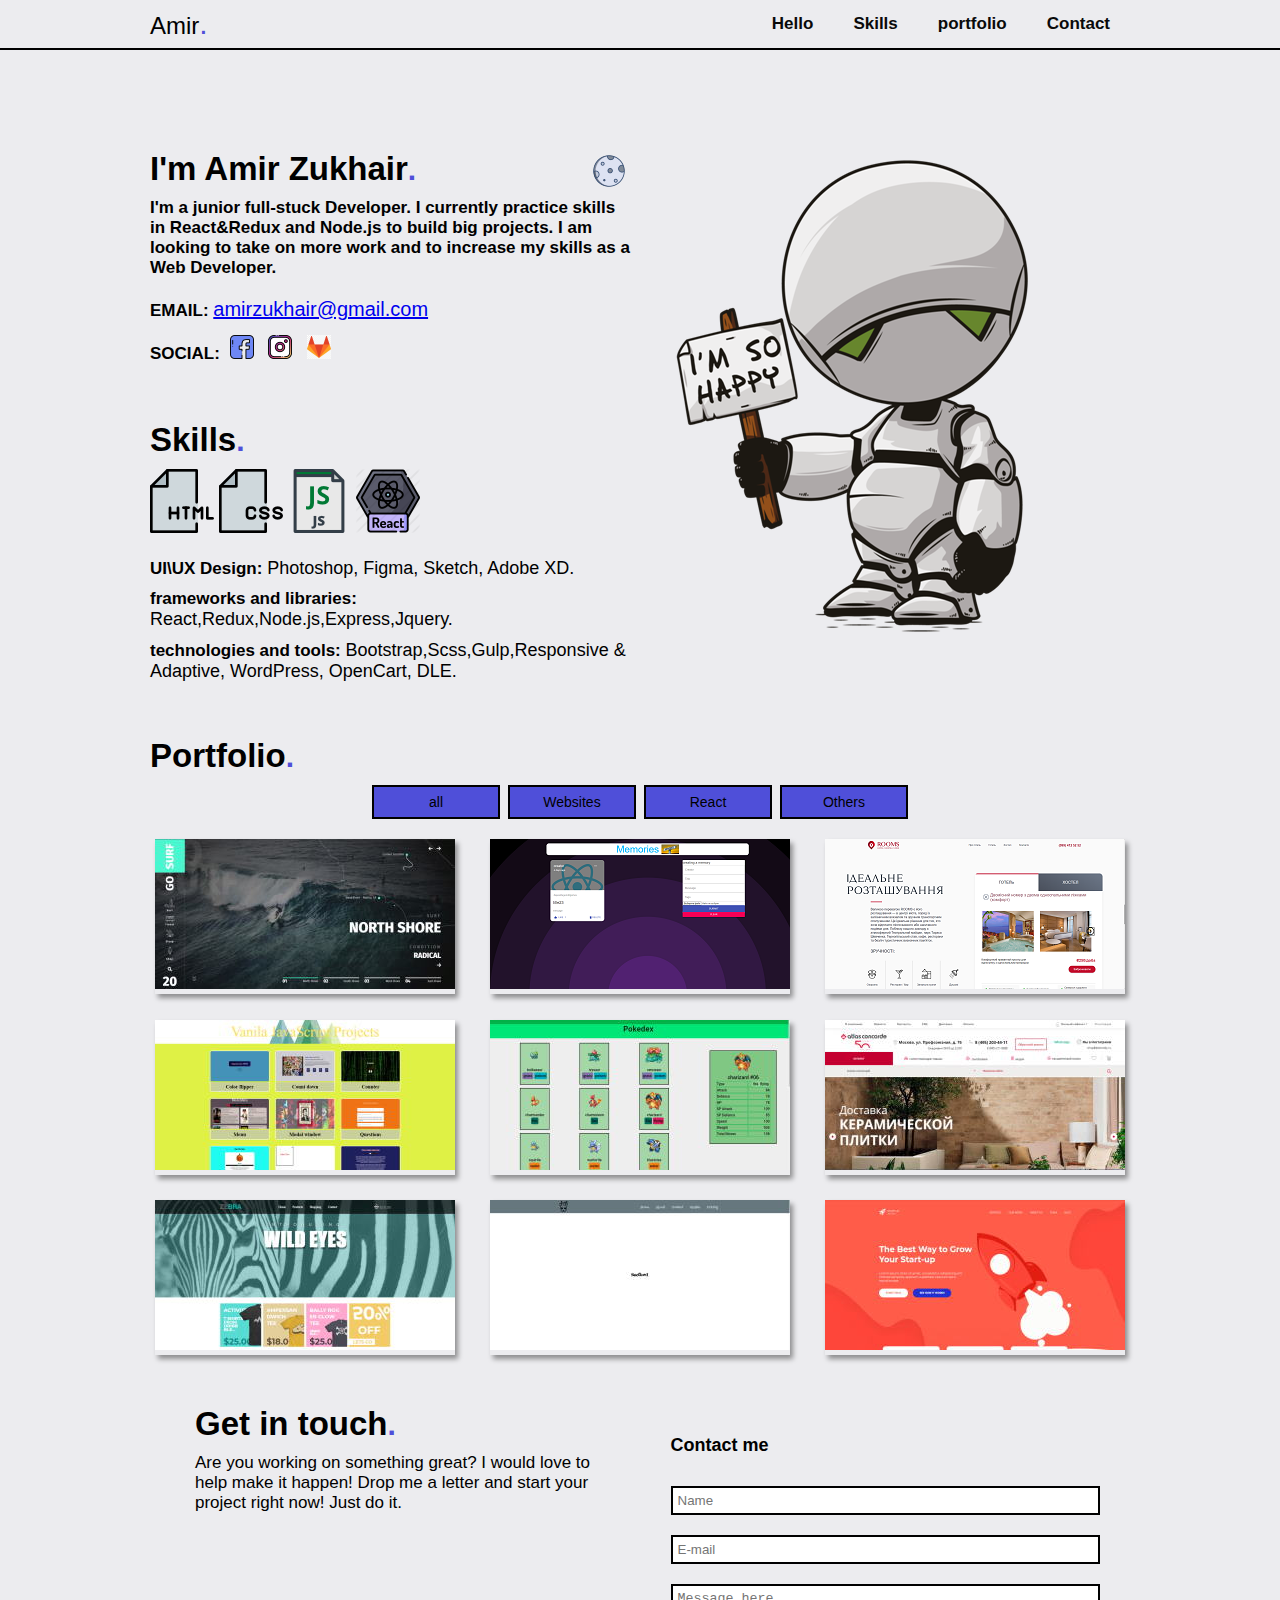
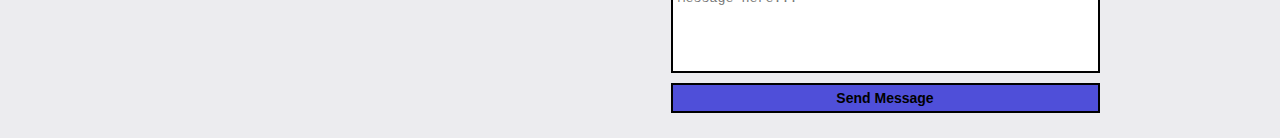
<file: index.html>
<!DOCTYPE html>
<html lang="en">

<head>
	<meta charset="UTF-8">
	<meta name="viewport" content="width=device-width, initial-scale=1.0">
	<meta http-equiv="X-UA-Compatible" content="ie=edge">
	<title>Amir Zukhair</title>
	<link rel="shortcut icon" type="image/png" href="img/calcifer.png" />
	<link rel="preconnect" href="https://fonts.googleapis.com">
        <link rel="preconnect" href="https://fonts.gstatic.com" crossorigin>
        <link rel="preload" href="https://fonts.googleapis.com/css2?family=Roboto+Condensed:wght@300;400;700&display=swap" as="font" type="font/woff2" crossorigin>
	<link rel="stylesheet" type="text/css" href="style.css">
</head>

<body>
	

		<header id="header">
			<div class="container">
				<div class="header__wrapper">
					<div class="hb-wr">
						<div class="header-logo">

							Amir<span class="point-spn">.</span>

						</div>
						<div class="burger-menu">
							<span></span>
						</div>
					</div>
					<nav class="nav-bar">
						<ul class="nav-list">
							<li><a href="#s1" data-id="bla">Hello</a></li>
							<li><a href="#s2" data-id="bla">Skills</a></li>
							<li><a href="#s3" data-id="bla">portfolio</a></li>
							<li><a href="#s4" data-id="bla">Contact</a></li>

						</ul>
					</nav>
				</div>
			</div>
		</header>

		<section class="top" id="s1">
			<div class="container">
				<div class="top__wrapper">
					<div class="top__content">
						<div class="title__wrapper">
							<div class="title"><h1>I'm Amir Zukhair</h1><span class="point-spn">.</span></div>
							<div class="dark__mode">
								<img title="lite" src="img/moon1.png" alt="moon" class="dark__mode-img">
								<img title="night" src="img/moon2.png" alt="moon" class="dark__mode-img active">

							</div>
						</div>
						<div class="subtitle">I'm a junior full-stuck Developer. I
							currently
							practice skills in React&Redux and Node.js to build big projects. I am looking to take on more work and
							to
							increase my skills as a Web Developer.</div>
						<!--
						<div class="contacts phone"> PHONE <span class="details"><a href="tel:+380 99 253 80 99">+380 99 253 80 99</a></span></div>
						-->
						<div class="contacts email"> EMAIL: <span class="details"><a href="mailto:amirzukhair@gmail.com">amirzukhair@gmail.com</a></span></div>
						<div class="contacts socials">
							SOCIAL:
							<a href="https://www.facebook.com/profile.php?id=100009745516302"><img
									src="img/facebook.png" /></a>
							<a href="https://www.instagram.com/amr_zkhr/"><img src="img/instagram.png" /></a>
							<a href="https://gitlab.com/amirzukhair"><img src="img/gitlab.png" alt="https://gitlab.com/amirzukhair"/></a>
						</div>


						<div class="skills" id="s2">


							<div class="skills__title title">Skills<span class="point-spn">.</span></div>
							<div class="skills__box">
								<img src="img/html.png">
								<img src="img/css.png">
								<img src="img/js.png">
								<img src="img/react.png">
							</div>

							<div class="skills__subtitle">

								<div class="skills__category">UI\UX Design: <span> Photoshop, Figma, Sketch, Adobe XD.
									</span></div>

								<div class="skills__category">frameworks and libraries: <span>React,Redux,Node.js,Express,Jquery.
									</span>
								</div>
								<div class="skills__category"> technologies and tools:
									<span>Bootstrap,Scss,Gulp,Responsive
										& Adaptive, WordPress, OpenCart, DLE. <span>
								</div>
							</div>
						</div>

					</div>


					<div class="top__photo">
						<picture>
							<source media="(max-width: 971px)" srcset="img/robot-mini.png">

							<img src="img/pngegg.png">
						</picture>
					</div>
				</div>
			</div>
		</section>




		<section class="portfolio" id="s3">
			<div class="container">
				<div class="portfolio-title title">Portfolio<span class="point-spn">.</span></div>

				<div class="portfolio__btns">

				</div>
				<div class="portfolio__inner">
					<!--dynamic -->

				</div>
			</div>
		</section>


		<section class="contact" id="s4">
			<div class="container">
				<div class="contact__wrapper">
					<div class="contact__text">
						<div class="title">Get in touch<span class="point-spn">.</span></div>
						<div class="contact__subtitle">Are you working on something great? I would love to help make it
							happen! Drop me a letter and start your project right now! Just do it.</div>
					</div>


					<form class="contact-form" action="" data-netlify="true">
						<label>Contact me</label>
						<input placeholder="Name" type="text" name="name" id="form-name" required>

						<input placeholder="E-mail" type="email" name="email" id="form-email" required>


						<textarea wrap="off" name="textarea" rows="5" cols="50" placeholder="Message here..."
							id="form-message" required></textarea>



						<button type="subtitle">Send Message</button>
					</form>
				</div>
			</div>
		</section>


			
			
			



			<script src="app.js"></script>
</body>
 </html>
</file>
<file: style.css>
html{
	box-sizing: border-box;
	scroll-behavior: smooth;
}
body{
	font-family: 'Roboto Condensed', sans-serif;
	font-size: 17px;
	background: hsl(240deg 8% 93%);
}
body.dark{
	background-color: rgb(13, 17, 23);
	color: #ffffff;
}
*,
*::after,
*::before{
	box-sizing: inherit;
	margin: 0;
	padding: 0;

}
.container{
	max-width: 1000px;
	margin: 0 auto;
	padding: 0 10px;
}
header{
	padding: 7px 0;
	position: fixed;
	top: 0;
	left: 0;
	width: 100%;
	transition: all 0.2s ease;
	border-bottom: 2px solid #000;
	background: hsl(240deg 8% 93%);
	width: 100%;
	z-index: 100;
}
body.dark header{
	background-color: rgb(13, 17, 23);
	color: #ffffff;

}

header.fixed{
	
	box-shadow: 3px 4px 5px rgba(0,0,0,0.4)
}



.header__wrapper{
	display: flex;
	justify-content: space-between;
	align-items: center;
	position: relative;
	width: 100%;
}

.header-logo{
	position: relative;
	z-index: 4;
	font-family: 'Acme', sans-serif;
	font-size: 24px;
}

.point-spn{
	color: #4F4FD9;
	font-size: 30px;

}
.nav-list{
	display: flex;
	list-style-type: none;
	position: relative;
	z-index: 4;
}

.nav-list li {
	padding: 0 20px;
}
.nav-list li a{
	
	color: #090a0a;
	font-weight: 700;
	text-decoration: none;
	transition: color .4s ease-in;
}

body.dark .nav-list li a{
	color: #ffffff;
}
.nav-list li a.active-lnk{
color: #4F4FD9;
}
.nav-list li a:hover{
color: #4F4FD9;	
}

/* about me */

.top__wrapper{
	display: grid;
	grid-template-columns: 1fr 1fr;

}

.top{
	
	padding: 150px 0 0 0;
	
	
	
	
	
	font-weight: 700;
}

.icons{
	width: 30px;
	height: 30px;
}

/* about me */
.title__wrapper{
	display: flex;
	justify-content: space-between;
	flex-wrap: wrap;
}

.dark__mode{

	cursor: pointer;
	padding: 5px;
}

.dark__mode img{
	display: none;
}

.dark__mode img.active{
	display: initial;
}

.title{
	font-size: 33px;
	padding-bottom: 10px;
	font-weight: 700;
}
.title h1{
	display: inline-block;
        font-size: inherit;
}
.subtitle{
	font-weight: 600;
	padding-bottom: 13px;
}
.details{
	font-weight: 400;
	font-size: 20px;
}
.socials a{
	padding: 5px;
}
.contacts{
	padding: 7px 0;
}

/*======================*/

.skills{
	padding-top: 50px;
}
.skills__subtitle{
	padding-top: 15px;
}
.skills__category{
	padding: 5px 0;
}

.skills__category span{
	font-weight: 500;
	font-size: 18px;
}
/*-===================*/

/* portfolio */
.portfolio{
	padding: 50px 0;
}
.portfolio__inner{
	display: grid;
	grid-template-columns: repeat(auto-fit, minmax(300px,1fr));
	justify-items: center;
    grid-gap: 2vw;

}

.portfolio-item{
	box-shadow: 3px 4px 5px rgba(0,0,0,0.4);
	transition: 0.3s ease-in;
	position: relative;
	overflow: hidden;
}


.portfolio-item:hover{
	transform: translateY(-10px);
	transition: 0.3s ease-in;

}

.contact{
	padding-bottom: 25px;
}

/* portfolio */

/* BURGER-MENU */

.burger-menu{
	width: 30px;
	height: 25px;
	position: relative;
	display: none;
	position: relative;
	z-index: 4;
}
.burger-menu::after, 
.burger-menu::before{
    content: "";
    position: absolute;
    height: 3px;
    width: 100%;
    background-color: #000;	
    transition: all .5s ease;
}

.burger-menu::after{
   top: 0;
}
.burger-menu::before{
   bottom: 0;
}
.burger-menu span{
	position: absolute;
    height: 3px;
    width: 100%;
    background-color: #4F4FD9;
    top: 11px;
    transition: .5s ease-in;
}

.contact__subtitle{
	width: 400px;
}

.contact__wrapper{
	display: grid;
	grid-template-columns: 1fr 1fr;
	justify-items: center;

}
.person-info{
	display: flex;
	flex-direction: column;
}

.contact-form{
	display: flex;
	flex-direction: column;
	padding-top: 30px;


	

}

.contact-form label {
	padding-bottom: 20px;
	font-size: 18px;
	font-weight: 600;
}

 .contact-form input{
 	padding: 5px;
 	margin: 10px 0;
 	border: 2px solid #000
 }

 .contact-form  textarea{
 	padding: 5px;
 	margin: 10px 0;
 	
 	resize: none;
 	border: 2px solid #000;
 }

  .contact-form  button{
 	background-color: #4F4FD9;
 	padding: 5px;
 	border: 2px solid #000;
 	font-size: 14px;
 	font-weight: 700;
 }
/*BURGER-END*/

.hb-wr{
	display: flex;
	justify-content: space-between;
	align-items: center;
	width: 100%;

}




.portfolio__btns{
	padding-bottom: 20px;
	display: flex;
	justify-content: center;
}

.btn__type {
    padding: 7px 4px;
    background-color: #4F4FD9;
    font-size: 14px;
    font-weight: 500;
    width: 10vw;
    margin: 0 4px;
    border: solid 2px black;
}
.btn__type.active{
 background-color: #dff145;
}


@media(max-width: 971px){
	.top__photo{
		justify-self: center;
	}
	.contact__wrapper{
		grid-template-columns: 1fr;

	}

	.btn__type {
  
    width: 12vw;
   
}
}



@media (max-width: 768px) {

	.btn__type {
  
    width: 15vw;
   
}
	.top__wrapper{
		grid-template-columns: 1fr;
	}
	

	.header__wrapper{
		display: block;
		height: 100%;
	}
	/*NAVIGATION*/
	
	.nav-bar{
		height: 0;
		 overflow: hidden;
		 transition: all .4s ease-in;

	
	}
	.nav-list{
		flex-direction: column;
		justify-content: center;
		align-items: center;
	}
	.nav-list li {
		padding: 15px 0;
	}
	.nav-bar.active{
		height: 200px;
	
	}
	/*NAV-END*/


	/*BURGER*/
	.burger-menu{
		display: block;
		transition: 0.7s ease;
}


	.burger-menu.active span {
		opacity: 0;
		transform: translateX(20px);
		-webkit-transform: translateX(20px);
		-moz-transform: translateX(20px);
		-ms-transform: translateX(20px);
		-o-transform: translateX(20px);
}
	.burger-menu.active::after{
		transform: rotate(-45deg);
		top: 12px;
		-webkit-transform: rotate(-45deg);
		-moz-transform: rotate(-45deg);
		-ms-transform: rotate(-45deg);
		-o-transform: rotate(-45deg);
}
	.burger-menu.active::before{
		transform: rotate(45deg);
		bottom: 10px;
		-webkit-transform: rotate(45deg);
		-moz-transform: rotate(45deg);
		-ms-transform: rotate(45deg);
		-o-transform: rotate(45deg);
}
}



@media (max-width: 558px){

	.btn__type {
  
    width: 23vw;
    font-size: 12px;
    margin: 0  2px;
    padding: 2px 4px;
   
}
	.top {
    padding: 88px 0 0 0;
}
.portfolio {
    padding: 25px 0;
}

.title {
    font-size: 28px;
}

.contact__subtitle{
	width: 300px;
    font-size: 18px;
}
.contact-form{
	width: 300px;
}
}
</file>
